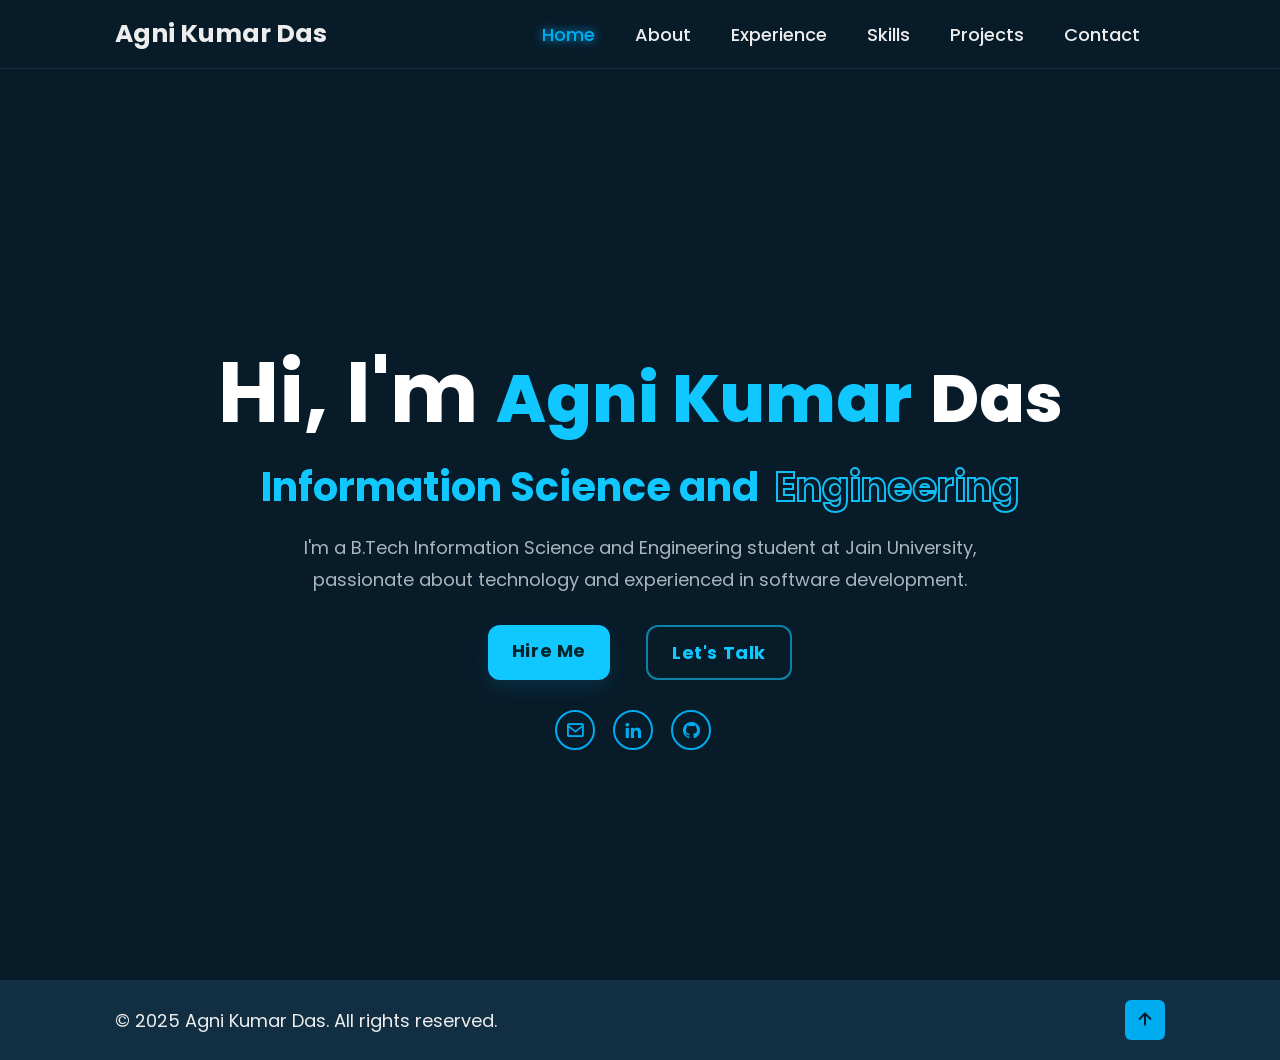
<file: index.html>
<!DOCTYPE html>
<html lang="en">
<head>
    <meta charset="UTF-8">
    <meta name="viewport" content="width=device-width, initial-scale=1.0">
    <title>Engineering Student Portfolio - Agni Kumar Das</title>
    <link rel="stylesheet" href="styles.css">
    <link rel="preconnect" href="https://fonts.googleapis.com">
    <link rel="preconnect" href="https://fonts.gstatic.com" crossorigin>
    <link href="https://fonts.googleapis.com/css2?family=Poppins:wght@300;400;500;600;800;900&display=swap" rel="stylesheet">
    <link href="https://unpkg.com/boxicons@2.1.4/css/boxicons.min.css" rel="stylesheet">
</head>
<body>
    <!-- header design -->
    <header class="header">
        <a href="index.html" class="logo">Agni Kumar Das <span class="animate" style="--i:1;"></span></a>
        <div class="bx bx-menu" id="menu-icon"><span class="animate" style="--i:2;"></span></div>
        <nav class="navbar">
            <a href="index.html" class="active">Home</a>
            <a href="about.html">About</a>
            <a href="experience.html">Experience</a>
            <a href="skills.html">Skills</a>
            <a href="projects.html">Projects</a>
            <a href="contact.html">Contact</a>
            <span class="active-nav"></span>
            <span class="animate" style="--i:3;"></span>
        </nav>
    </header>

    <section id="home" class="hero show-animate">
        <div class="hero-inner">
            <h1 class="hero-title" style="--i:4;"><span class="animate"></span>Hi, I'm <span class="accent">Agni Kumar</span> <span class="heavy">Das</span></h1>

            <h2 class="hero-sub" style="--i:5;"><span class="animate"></span>
                <span class="fill">Information Science and</span>
                <span class="outline">Engineering</span>
            </h2>

            <p class="hero-desc" style="--i:6;"><span class="animate"></span>I'm a B.Tech Information Science and Engineering student at Jain University, passionate about technology and experienced in software development.</p>

            <div class="hero-cta" style="--i:7;"><span class="animate"></span>
                <a class="btn primary" href="contact.html">Hire Me</a>
                <a class="btn outline-btn" href="contact.html">Let's Talk</a>
            </div>

            <div class="home-sci" style="--i:8;"><span class="animate"></span>
                <a href="mailto:hritik463@gmail.com" aria-label="Email"><i class='bx bx-envelope'></i></a>
                <a href="https://www.linkedin.com/in/agni-das-5b5133291/" target="_blank" rel="noopener" aria-label="LinkedIn"><i class='bx bxl-linkedin'></i></a>
                <a href="https://github.com/" target="_blank" rel="noopener" aria-label="GitHub"><i class='bx bxl-github'></i></a>
            </div>
        </div>
    </section>

    <footer class="footer show-animate">
        <div class="footer-text"><p>&copy; 2025 Agni Kumar Das. All rights reserved.</p></div>
        <div class="footer-iconTop"><a href="#home" aria-label="Back to top"><i class='bx bx-up-arrow-alt'></i></a></div>
        <span class="animate scroll" style="--i:1;"></span>
    </footer>

    <script>
    const header = document.querySelector('.header');
    const menuIcon = document.getElementById('menu-icon');
    const navbar = document.querySelector('.navbar');

    menuIcon?.addEventListener('click', () => {
        navbar.classList.toggle('active');
        menuIcon.classList.toggle('bx-x');
    });

    window.addEventListener('scroll', () => {
        header.classList.toggle('sticky', window.scrollY > 50);
        document.querySelectorAll('section').forEach(sec => {
            const rect = sec.getBoundingClientRect();
            if (rect.top < window.innerHeight * 0.8) sec.classList.add('show-animate');
        });
        const footer = document.querySelector('.footer');
        if (footer) {
            const fRect = footer.getBoundingClientRect();
            if (fRect.top < window.innerHeight * 0.9) footer.classList.add('show-animate');
        }
    });
    </script>
</body>
</html>
</file>
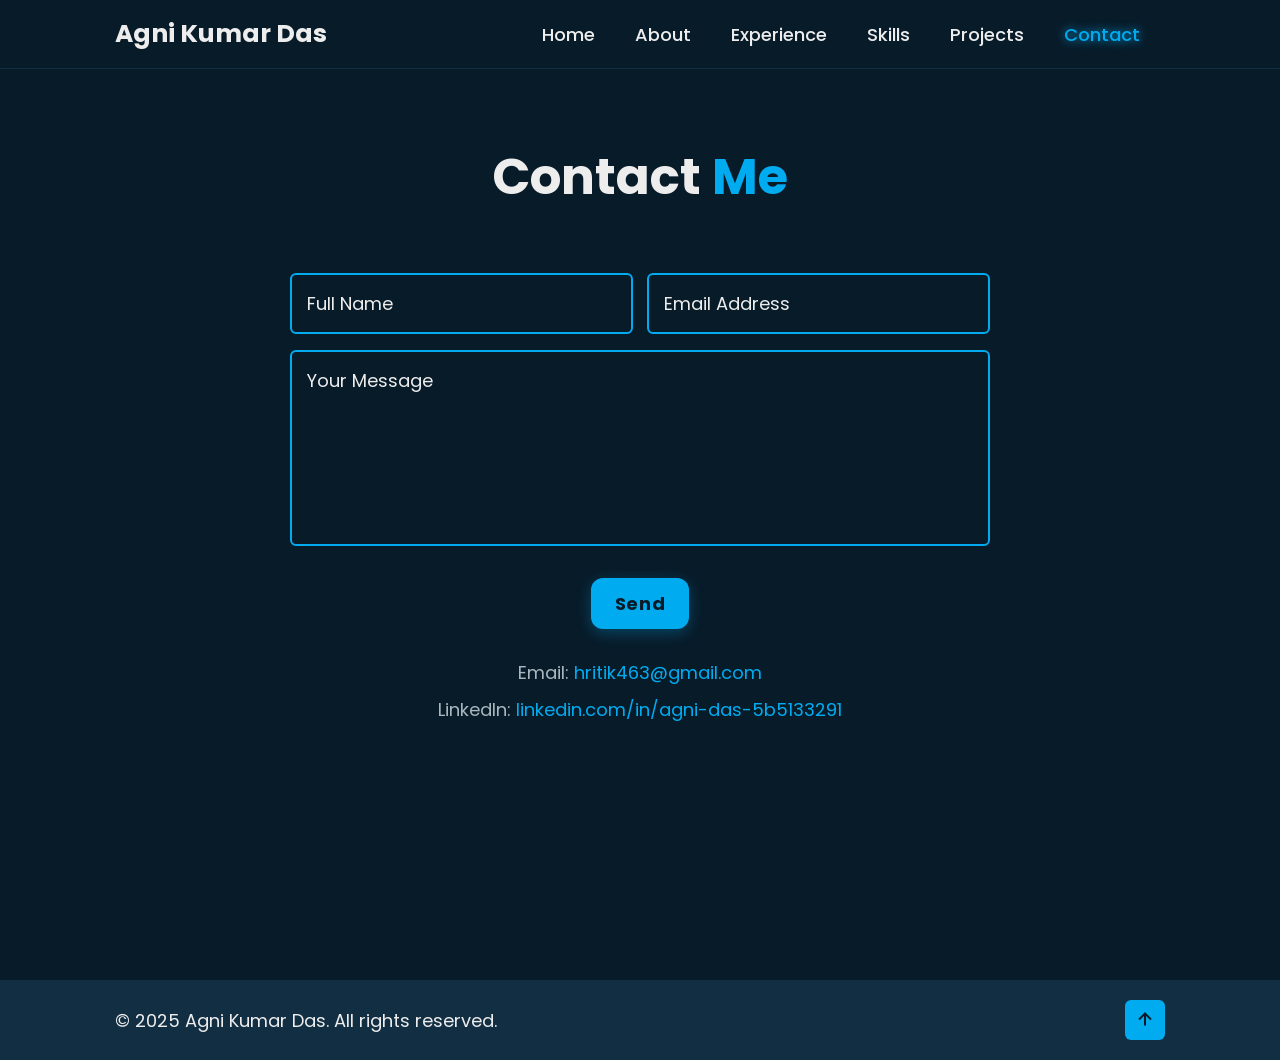
<file: contact.html>
<!DOCTYPE html>
<html lang="en">
<head>
    <meta charset="UTF-8">
    <meta name="viewport" content="width=device-width, initial-scale=1.0">
    <title>Contact • Agni Kumar Das</title>
    <link rel="stylesheet" href="styles.css">
    <link href="https://fonts.googleapis.com/css2?family=Poppins:wght@300;400;500;600;800;900&display=swap" rel="stylesheet">
    <link href="https://unpkg.com/boxicons@2.1.4/css/boxicons.min.css" rel="stylesheet">
</head>
<body>
    <header class="header">
        <a href="index.html" class="logo">Agni Kumar Das <span class="animate" style="--i:1;"></span></a>
        <div class="bx bx-menu" id="menu-icon"><span class="animate" style="--i:2;"></span></div>
        <nav class="navbar">
            <a href="index.html">Home</a>
            <a href="about.html">About</a>
            
            <a href="experience.html">Experience</a>
            <a href="skills.html">Skills</a>
            <a href="projects.html">Projects</a>
            <a href="contact.html" class="active">Contact</a>
            <span class="active-nav"></span>
            <span class="animate" style="--i:3;"></span>
        </nav>
    </header>

    <main>
        <section id="contact" class="contact show-animate">
            <h2 class="heading">Contact <span>Me</span> <span class="animate scroll" style="--i:1;"></span></h2>
            <form action="#" method="post">
                <div class="input-box">
                    <div class="input-field">
                        <input type="text" name="name" placeholder="Full Name" required>
                        <span class="focus"></span>
                    </div>
                    <div class="input-field">
                        <input type="email" name="email" placeholder="Email Address" required>
                        <span class="focus"></span>
                    </div>
                </div>
                <div class="textarea-field">
                    <textarea name="message" rows="6" placeholder="Your Message" required></textarea>
                    <span class="focus"></span>
                </div>
                <div class="btn-box btns">
                    <button type="submit" class="btn">Send</button>
                </div>
                <span class="animate scroll" style="--i:2;"></span>
            </form>
            <ul class="contact-list">
                <li>Email: <a href="mailto:hritik463@gmail.com">hritik463@gmail.com</a></li>
                <li>LinkedIn: <a href="https://www.linkedin.com/in/agni-das-5b5133291/" target="_blank" rel="noopener">linkedin.com/in/agni-das-5b5133291</a></li>
            </ul>
            <span class="animate scroll" style="--i:3;"></span>
        </section>
    </main>

    <footer class="footer show-animate">
        <div class="footer-text"><p>&copy; 2025 Agni Kumar Das. All rights reserved.</p></div>
        <div class="footer-iconTop"><a href="#contact" aria-label="Back to top"><i class='bx bx-up-arrow-alt'></i></a></div>
        <span class="animate scroll" style="--i:1;"></span>
    </footer>

    <script>
    const header = document.querySelector('.header');
    const menuIcon = document.getElementById('menu-icon');
    const navbar = document.querySelector('.navbar');
    menuIcon?.addEventListener('click', () => { navbar.classList.toggle('active'); menuIcon.classList.toggle('bx-x'); });
    window.addEventListener('scroll', () => {
        header.classList.toggle('sticky', window.scrollY > 50);
        document.querySelectorAll('section').forEach(sec => {
            const rect = sec.getBoundingClientRect();
            if (rect.top < window.innerHeight * 0.8) sec.classList.add('show-animate');
        });
        const footer = document.querySelector('.footer');
        if (footer) {
            const fRect = footer.getBoundingClientRect();
            if (fRect.top < window.innerHeight * 0.9) footer.classList.add('show-animate');
        }
    });
    </script>
</body>
</html>
</file>
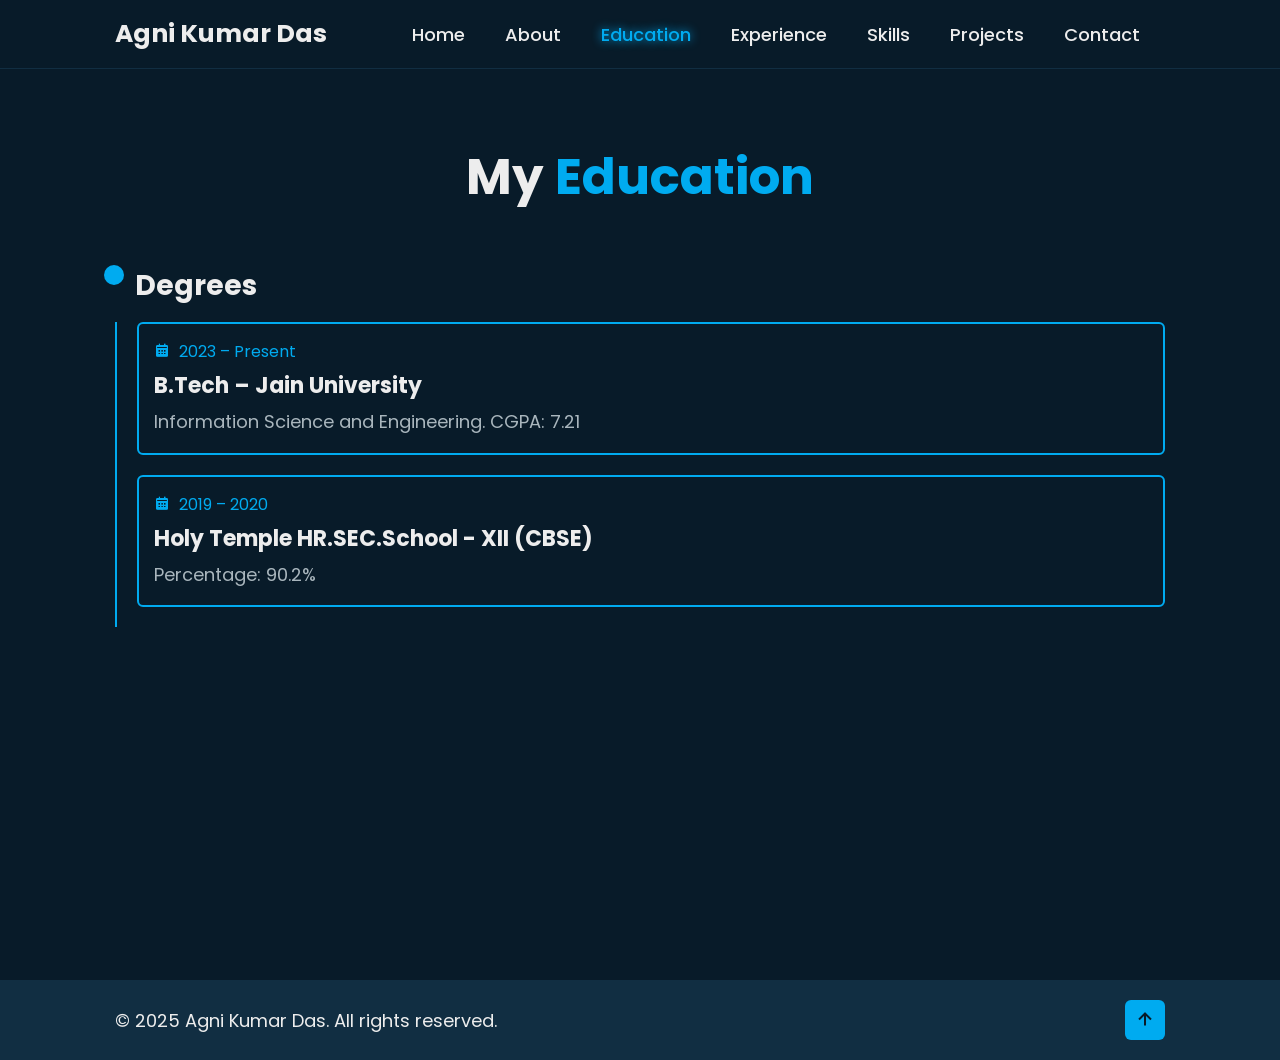
<file: education.html>
<!DOCTYPE html>
<html lang="en">
<head>
    <meta charset="UTF-8">
    <meta name="viewport" content="width=device-width, initial-scale=1.0">
    <title>Education • Agni Kumar Das</title>
    <link rel="stylesheet" href="styles.css">
    <link href="https://fonts.googleapis.com/css2?family=Poppins:wght@300;400;500;600;800;900&display=swap" rel="stylesheet">
    <link href="https://unpkg.com/boxicons@2.1.4/css/boxicons.min.css" rel="stylesheet">
</head>
<body>
    <header class="header">
        <a href="index.html" class="logo">Agni Kumar Das <span class="animate" style="--i:1;"></span></a>
        <div class="bx bx-menu" id="menu-icon"><span class="animate" style="--i:2;"></span></div>
        <nav class="navbar">
            <a href="index.html">Home</a>
            <a href="about.html">About</a>
            <a href="education.html" class="active">Education</a>
            <a href="experience.html">Experience</a>
            <a href="skills.html">Skills</a>
            <a href="projects.html">Projects</a>
            <a href="contact.html">Contact</a>
            <span class="active-nav"></span>
            <span class="animate" style="--i:3;"></span>
        </nav>
    </header>

    <main>
        <section class="education show-animate" id="education">
            <h2 class="heading">My <span>Education</span> <span class="animate scroll" style="--i:1;"></span></h2>
            <div class="education-row">
                <div class="education-column" style="flex:1 1 100%">
                    <h3 class="title">Degrees</h3>
                    <div class="education-box">
                        <div class="education-content">
                            <div class="content">
                                <div class="year"><i class='bx bxs-calendar'></i> 2023 – Present</div>
                                <h3>B.Tech – Jain University</h3>
                                <p>Information Science and Engineering. CGPA: 7.21</p>
                            </div>
                            <div class="content">
                                <div class="year"><i class='bx bxs-calendar'></i> 2019 – 2020</div>
                                <h3> Holy Temple HR.SEC.School - XII (CBSE) </h3>
                                <p>Percentage: 90.2%</p>
                            </div>
                        </div>
                    </div>
                    <span class="animate scroll" style="--i:2;"></span>
                </div>
            </div>
        </section>
    </main>

    <footer class="footer show-animate">
        <div class="footer-text"><p>&copy; 2025 Agni Kumar Das. All rights reserved.</p></div>
        <div class="footer-iconTop"><a href="#education" aria-label="Back to top"><i class='bx bx-up-arrow-alt'></i></a></div>
        <span class="animate scroll" style="--i:1;"></span>
    </footer>

    <script>
    const header = document.querySelector('.header');
    const menuIcon = document.getElementById('menu-icon');
    const navbar = document.querySelector('.navbar');
    menuIcon?.addEventListener('click', () => { navbar.classList.toggle('active'); menuIcon.classList.toggle('bx-x'); });
    window.addEventListener('scroll', () => {
        header.classList.toggle('sticky', window.scrollY > 50);
        document.querySelectorAll('section').forEach(sec => {
            const rect = sec.getBoundingClientRect();
            if (rect.top < window.innerHeight * 0.8) sec.classList.add('show-animate');
        });
        const footer = document.querySelector('.footer');
        if (footer) {
            const fRect = footer.getBoundingClientRect();
            if (fRect.top < window.innerHeight * 0.9) footer.classList.add('show-animate');
        }
    });
    </script>
</body>
</html>
</file>
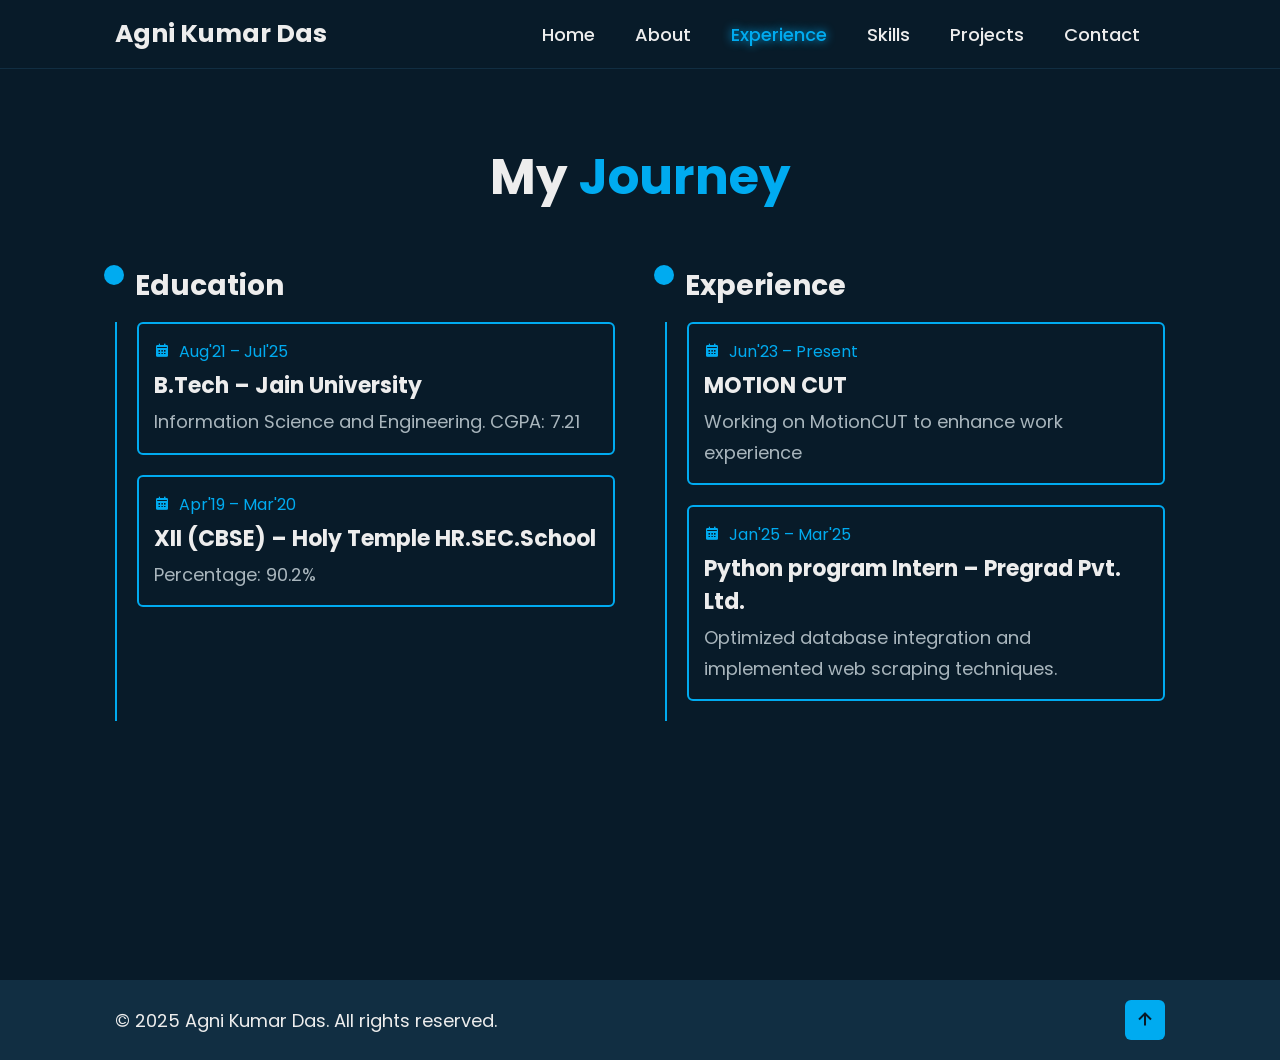
<file: experience.html>
<!DOCTYPE html>
<html lang="en">
<head>
    <meta charset="UTF-8">
    <meta name="viewport" content="width=device-width, initial-scale=1.0">
    <title>Experience • Agni Kumar Das</title>
    <link rel="stylesheet" href="styles.css">
    <link href="https://fonts.googleapis.com/css2?family=Poppins:wght@300;400;500;600;800;900&display=swap" rel="stylesheet">
    <link href="https://unpkg.com/boxicons@2.1.4/css/boxicons.min.css" rel="stylesheet">
</head>
<body>
    <header class="header">
        <a href="index.html" class="logo">Agni Kumar Das <span class="animate" style="--i:1;"></span></a>
        <div class="bx bx-menu" id="menu-icon"><span class="animate" style="--i:2;"></span></div>
        <nav class="navbar">
            <a href="index.html">Home</a>
            <a href="about.html">About</a>
            
            <a href="experience.html" class="active">Experience</a>
            <a href="skills.html">Skills</a>
            <a href="projects.html">Projects</a>
            <a href="contact.html">Contact</a>
            <span class="active-nav"></span>
            <span class="animate" style="--i:3;"></span>
        </nav>
    </header>

    <main>
        <section class="education show-animate" id="experience">
            <h2 class="heading">My <span>Journey</span> <span class="animate scroll" style="--i:1;"></span></h2>
            <div class="education-row">
                <div class="education-column">
                    <h3 class="title">Education</h3>
                    <div class="education-box">
                        <div class="education-content">
                            <div class="content">
                                <div class="year"><i class='bx bxs-calendar'></i> Aug'21 – Jul'25</div>
                                <h3>B.Tech – Jain University</h3>
                                <p>Information Science and Engineering. CGPA: 7.21</p>
                            </div>
                            <div class="content">
                                <div class="year"><i class='bx bxs-calendar'></i> Apr'19 – Mar'20</div>
                                <h3>XII (CBSE) – Holy Temple HR.SEC.School</h3>
                                <p>Percentage: 90.2%</p>
                            </div>
                        </div>
                    </div>
                    <span class="animate scroll" style="--i:2;"></span>
                </div>

                <div class="experience-column">
                    <h3 class="title">Experience</h3>
                    <div class="experience-box">
                        <div class="experience-content">
                            <div class="content">
                                <div class="year"><i class='bx bxs-calendar'></i> Jun'23 – Present</div>
                                <h3>MOTION CUT</h3>
                                <p>Working on MotionCUT to enhance work experience</p>
                            </div>
                            <div class="content">
                                <div class="year"><i class='bx bxs-calendar'></i> Jan'25 – Mar'25</div>
                                <h3>Python program Intern – Pregrad Pvt. Ltd.</h3>
                                <p>Optimized database integration and implemented web scraping techniques.</p>
                            </div>
                        </div>
                    </div>
                    <span class="animate scroll" style="--i:3;"></span>
                </div>
            </div>
        </section>
    </main>

    <footer class="footer show-animate">
        <div class="footer-text"><p>&copy; 2025 Agni Kumar Das. All rights reserved.</p></div>
        <div class="footer-iconTop"><a href="#experience" aria-label="Back to top"><i class='bx bx-up-arrow-alt'></i></a></div>
        <span class="animate scroll" style="--i:1;"></span>
    </footer>

    <script>
    const header = document.querySelector('.header');
    const menuIcon = document.getElementById('menu-icon');
    const navbar = document.querySelector('.navbar');
    menuIcon?.addEventListener('click', () => { navbar.classList.toggle('active'); menuIcon.classList.toggle('bx-x'); });
    window.addEventListener('scroll', () => {
        header.classList.toggle('sticky', window.scrollY > 50);
        document.querySelectorAll('section').forEach(sec => {
            const rect = sec.getBoundingClientRect();
            if (rect.top < window.innerHeight * 0.8) sec.classList.add('show-animate');
        });
        const footer = document.querySelector('.footer');
        if (footer) {
            const fRect = footer.getBoundingClientRect();
            if (fRect.top < window.innerHeight * 0.9) footer.classList.add('show-animate');
        }
    });
    </script>
</body>
</html>
</file>
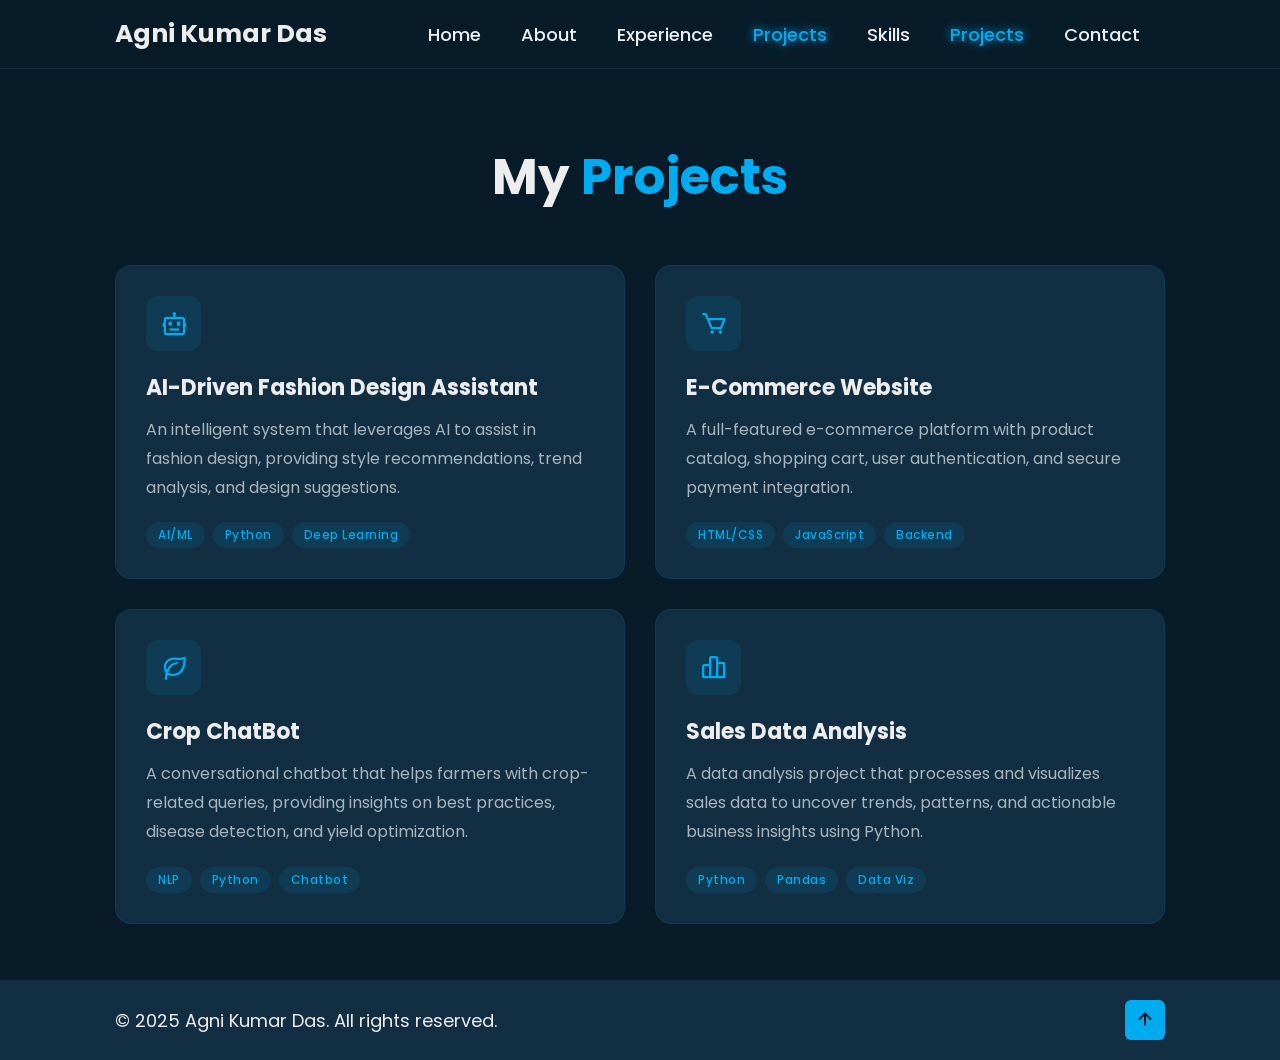
<file: projects.html>
<!DOCTYPE html>
<html lang="en">
<head>
    <meta charset="UTF-8">
    <meta name="viewport" content="width=device-width, initial-scale=1.0">
    <title>Projects • Agni Kumar Das</title>
    <link rel="stylesheet" href="styles.css">
    <link href="https://fonts.googleapis.com/css2?family=Poppins:wght@300;400;500;600;800;900&display=swap" rel="stylesheet">
    <link href="https://unpkg.com/boxicons@2.1.4/css/boxicons.min.css" rel="stylesheet">
</head>
<body>
    <header class="header">
        <a href="index.html" class="logo">Agni Kumar Das <span class="animate" style="--i:1;"></span></a>
        <div class="bx bx-menu" id="menu-icon"><span class="animate" style="--i:2;"></span></div>
        <nav class="navbar">
            <a href="index.html">Home</a>
            <a href="about.html">About</a>
            <a href="experience.html">Experience</a>
            <a href="projects.html" class="active">Projects</a>
            <a href="skills.html">Skills</a>
            <a href="projects.html" class="active">Projects</a>
            <a href="contact.html">Contact</a>
            <span class="active-nav"></span>
            <span class="animate" style="--i:3;"></span>
        </nav>
    </header>

    <main>
        <section class="projects show-animate" id="projects">
            <h2 class="heading">My <span>Projects</span> <span class="animate scroll" style="--i:1;"></span></h2>
            <div class="projects-grid">

                <div class="project-card">
                    <div class="project-icon"><i class='bx bx-bot'></i></div>
                    <h3>AI-Driven Fashion Design Assistant</h3>
                    <p>An intelligent system that leverages AI to assist in fashion design, providing style recommendations, trend analysis, and design suggestions.</p>
                    <div class="project-tags">
                        <span>AI/ML</span>
                        <span>Python</span>
                        <span>Deep Learning</span>
                    </div>
                    <span class="animate scroll" style="--i:2;"></span>
                </div>

                <div class="project-card">
                    <div class="project-icon"><i class='bx bx-cart'></i></div>
                    <h3>E-Commerce Website</h3>
                    <p>A full-featured e-commerce platform with product catalog, shopping cart, user authentication, and secure payment integration.</p>
                    <div class="project-tags">
                        <span>HTML/CSS</span>
                        <span>JavaScript</span>
                        <span>Backend</span>
                    </div>
                    <span class="animate scroll" style="--i:3;"></span>
                </div>

                <div class="project-card">
                    <div class="project-icon"><i class='bx bx-leaf'></i></div>
                    <h3>Crop ChatBot</h3>
                    <p>A conversational chatbot that helps farmers with crop-related queries, providing insights on best practices, disease detection, and yield optimization.</p>
                    <div class="project-tags">
                        <span>NLP</span>
                        <span>Python</span>
                        <span>Chatbot</span>
                    </div>
                    <span class="animate scroll" style="--i:4;"></span>
                </div>

                <div class="project-card">
                    <div class="project-icon"><i class='bx bx-bar-chart-alt-2'></i></div>
                    <h3>Sales Data Analysis</h3>
                    <p>A data analysis project that processes and visualizes sales data to uncover trends, patterns, and actionable business insights using Python.</p>
                    <div class="project-tags">
                        <span>Python</span>
                        <span>Pandas</span>
                        <span>Data Viz</span>
                    </div>
                    <span class="animate scroll" style="--i:5;"></span>
                </div>

            </div>
        </section>
    </main>

    <footer class="footer show-animate">
        <div class="footer-text"><p>&copy; 2025 Agni Kumar Das. All rights reserved.</p></div>
        <div class="footer-iconTop"><a href="#projects" aria-label="Back to top"><i class='bx bx-up-arrow-alt'></i></a></div>
        <span class="animate scroll" style="--i:1;"></span>
    </footer>

    <script>
    const header = document.querySelector('.header');
    const menuIcon = document.getElementById('menu-icon');
    const navbar = document.querySelector('.navbar');
    menuIcon?.addEventListener('click', () => { navbar.classList.toggle('active'); menuIcon.classList.toggle('bx-x'); });
    window.addEventListener('scroll', () => {
        header.classList.toggle('sticky', window.scrollY > 50);
        document.querySelectorAll('section').forEach(sec => {
            const rect = sec.getBoundingClientRect();
            if (rect.top < window.innerHeight * 0.8) sec.classList.add('show-animate');
        });
        const footer = document.querySelector('.footer');
        if (footer) {
            const fRect = footer.getBoundingClientRect();
            if (fRect.top < window.innerHeight * 0.9) footer.classList.add('show-animate');
        }
    });
    </script>
</body>
</html>
</file>
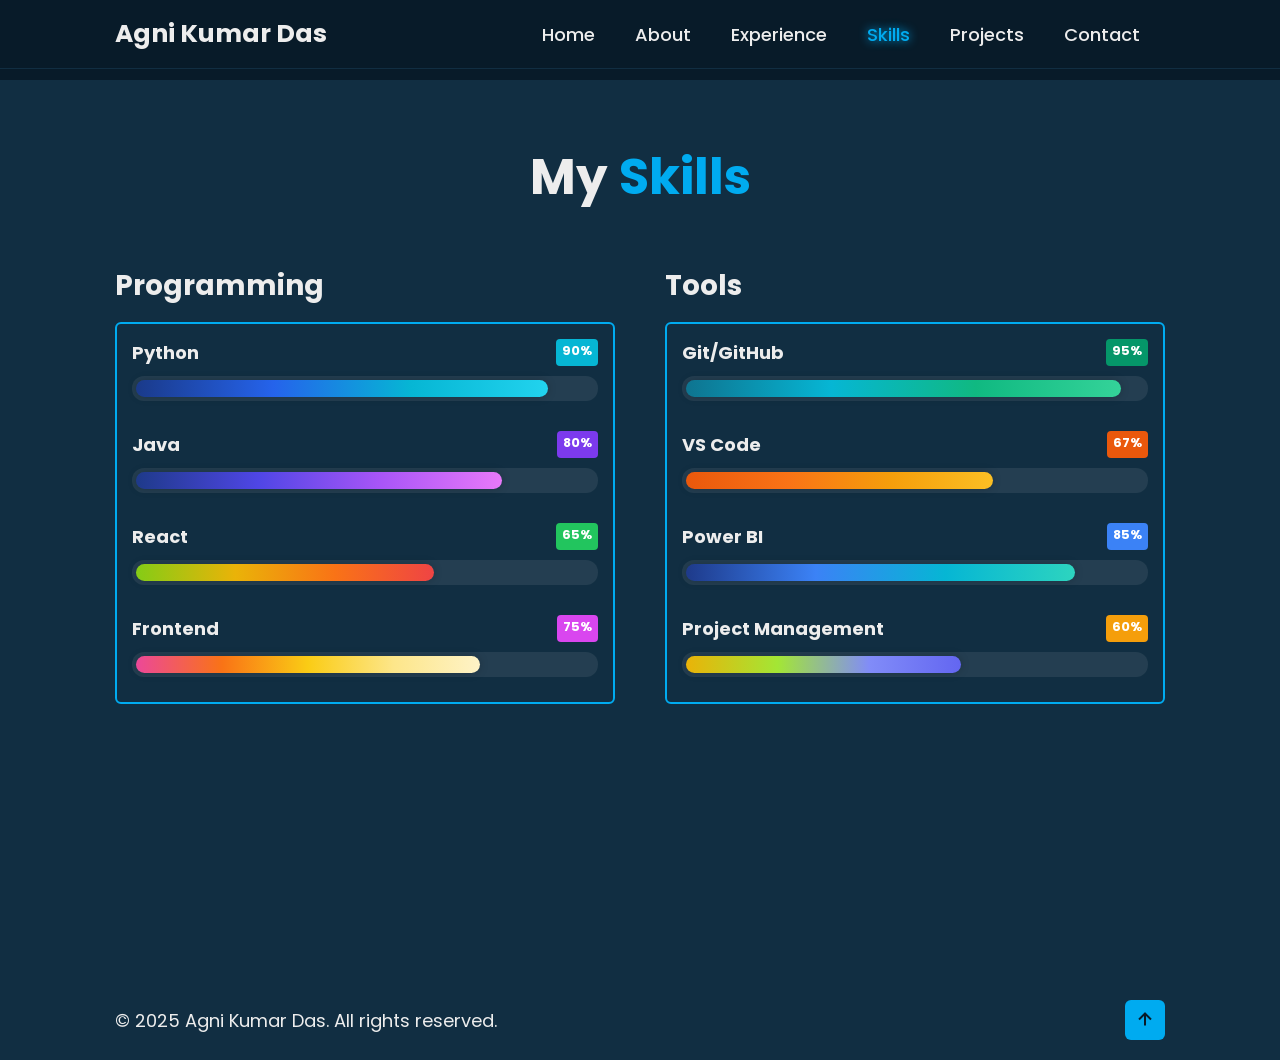
<file: skills.html>
<!DOCTYPE html>
<html lang="en">
<head>
    <meta charset="UTF-8">
    <meta name="viewport" content="width=device-width, initial-scale=1.0">
    <title>Skills • Agni Kumar Das</title>
    <link rel="stylesheet" href="styles.css">
    <link href="https://fonts.googleapis.com/css2?family=Poppins:wght@300;400;500;600;800;900&display=swap" rel="stylesheet">
    <link href="https://unpkg.com/boxicons@2.1.4/css/boxicons.min.css" rel="stylesheet">
</head>
<body>
    <header class="header">
        <a href="index.html" class="logo">Agni Kumar Das <span class="animate" style="--i:1;"></span></a>
        <div class="bx bx-menu" id="menu-icon"><span class="animate" style="--i:2;"></span></div>
        <nav class="navbar">
            <a href="index.html">Home</a>
            <a href="about.html">About</a>
            
            <a href="experience.html">Experience</a>
            <a href="skills.html" class="active">Skills</a>
            <a href="projects.html">Projects</a>
            <a href="contact.html">Contact</a>
            <span class="active-nav"></span>
            <span class="animate" style="--i:3;"></span>
        </nav>
    </header>

    <main>
        <section class="skills show-animate" id="skills">
            <h2 class="heading">My <span>Skills</span> <span class="animate scroll" style="--i:1;"></span></h2>
            <div class="skills-row">
                <div class="skills-column">
                    <h3 class="title">Programming</h3>
                    <div class="skills-box">
                        <div class="skills-content">
                            <div class="progress" data-target="90"><h3>Python <span class="percent">0%</span></h3><div class="bar"><span data-target="90" style="width:0%"></span></div></div>
                            <div class="progress" data-target="80"><h3>Java <span class="percent">0%</span></h3><div class="bar"><span data-target="80" style="width:0%"></span></div></div>
                            <div class="progress" data-target="65"><h3>React <span class="percent">0%</span></h3><div class="bar"><span data-target="65" style="width:0%"></span></div></div>
                            <div class="progress" data-target="75"><h3>Frontend <span class="percent">0%</span></h3><div class="bar"><span data-target="75" style="width:0%"></span></div></div>
                        </div>
                    </div>
                    <span class="animate scroll" style="--i:2;"></span>
                </div>
                <div class="skills-column">
                    <h3 class="title">Tools</h3>
                    <div class="skills-box">
                        <div class="skills-content">
                            <div class="progress" data-target="95"><h3>Git/GitHub <span class="percent">0%</span></h3><div class="bar"><span data-target="95" style="width:0%"></span></div></div>
                            <div class="progress" data-target="67"><h3>VS Code <span class="percent">0%</span></h3><div class="bar"><span data-target="67" style="width:0%"></span></div></div>
                            <div class="progress" data-target="85"><h3>Power BI<span class="percent">0%</span></h3><div class="bar"><span data-target="85" style="width:0%"></span></div></div>
                            <div class="progress" data-target="60"><h3>Project Management <span class="percent">0%</span></h3><div class="bar"><span data-target="60" style="width:0%"></span></div></div>
                        </div>
                    </div>
                    <span class="animate scroll" style="--i:3;"></span>
                </div>
            </div>
        </section>
    </main>

    <footer class="footer show-animate">
        <div class="footer-text"><p>&copy; 2025 Agni Kumar Das. All rights reserved.</p></div>
        <div class="footer-iconTop"><a href="#skills" aria-label="Back to top"><i class='bx bx-up-arrow-alt'></i></a></div>
        <span class="animate scroll" style="--i:1;"></span>
    </footer>

    <script>
    const header = document.querySelector('.header');
    const menuIcon = document.getElementById('menu-icon');
    const navbar = document.querySelector('.navbar');
    menuIcon?.addEventListener('click', () => { navbar.classList.toggle('active'); menuIcon.classList.toggle('bx-x'); });
    window.addEventListener('scroll', () => {
        header.classList.toggle('sticky', window.scrollY > 50);
        document.querySelectorAll('section').forEach(sec => {
            const rect = sec.getBoundingClientRect();
            if (rect.top < window.innerHeight * 0.8) sec.classList.add('show-animate');
        });
        const footer = document.querySelector('.footer');
        if (footer) {
            const fRect = footer.getBoundingClientRect();
            if (fRect.top < window.innerHeight * 0.9) footer.classList.add('show-animate');
        }
    });

    // skills animation
    const skillsSection = document.getElementById('skills');
    const skillObserver = new IntersectionObserver((entries) => {
        entries.forEach(entry => {
            if (entry.isIntersecting) {
                document.querySelectorAll('#skills .progress').forEach(prog => {
                    const target = parseInt(prog.getAttribute('data-target')) || 0;
                    const bar = prog.querySelector('.bar span');
                    const numEl = prog.querySelector('.percent');
                    const barTarget = parseInt(bar.getAttribute('data-target')) || target;
                    bar.style.transition = 'width 1.2s ease';
                    requestAnimationFrame(() => { bar.style.width = barTarget + '%'; });
                    const duration = 1200; const startTime = performance.now();
                    function tick(now){
                        const p = Math.min(1, (now - startTime)/duration);
                        const v = Math.floor(p * barTarget);
                        if (numEl) numEl.textContent = v + '%';
                        if (p < 1) requestAnimationFrame(tick);
                    }
                    requestAnimationFrame(tick);
                });
                skillObserver.disconnect();
            }
        });
    }, { threshold: 0.35 });
    if (skillsSection) skillObserver.observe(skillsSection);
    </script>
</body>
</html>
</file>
<file: styles.css>
/* CSS Variables */
:root {
    --bg-color: #081b29;
    --second-bg-color: #112e42;
    --text-color: #ededed;
    --main-color: #00abf0;
    --hover-color: #0077b6;
    --shadow-color: rgba(0, 171, 240, 0.3);
}

/* Base reset + typography */
* {
    margin: 0;
    padding: 0;
    box-sizing: border-box;
    text-decoration: none;
    border: none;
    outline: none;
    scroll-behavior: smooth;
    font-family: 'Poppins', sans-serif;
}

html {
    font-size: 62.5%;
    overflow-x: hidden;
}

body {
    background: var(--bg-color);
    color: var(--text-color);
    padding-top: 8rem; /* Push all content down to account for fixed header */
}

::selection {
    color: var(--second-bg-color);
    background: var(--main-color);
}

/* Header */
.header {
    position: fixed;
    top: 0;
    left: 0;
    width: 100%;
    padding: 1.5rem 9%;
    background: var(--bg-color);
    z-index: 100;
    transition: .3s;
    border-bottom: 1px solid var(--second-bg-color);
    display: flex;
    justify-content: space-between;
    align-items: center;
}

.logo {
    font-size: 2.5rem;
    color: var(--text-color);
    font-weight: 700;
    position: relative;
    overflow: hidden;
}

.navbar {
    display: flex;
    gap: 1rem;
    position: relative;
    overflow: hidden;
}

.navbar a {
    font-size: 1.8rem;
    color: var(--text-color);
    font-weight: 500;
    padding: 0.5rem 1.5rem;
    border-radius: 6px;
    transition: .3s;
}

.navbar a:hover {
    color: var(--main-color);
    background-color: var(--second-bg-color);
}

.navbar a.active {
    color: var(--main-color);
    text-shadow: 0 0 10px var(--main-color);
}

#menu-icon {
    font-size: 3.6rem;
    color: var(--text-color);
    cursor: pointer;
    display: none;
    position: relative;
    overflow: hidden;
}

/* General Section Styling */
section {
    min-height: 100vh;
    padding: 6rem 9% 2rem;
}

/* Hero Section (ID specific for homepage) */
#home.hero {
    display: flex;
    align-items: center;
    justify-content: center;
    text-align: center;
}

.hero-inner {
    max-width: 1100px;
    display: flex;
    flex-direction: column;
    align-items: center;
}

.hero-title {
    font-size: 7.6rem;
    line-height: 1.02;
    margin: 0 0 1.6rem 0;
    font-weight: 700;
    white-space: nowrap;
    color: #ffffff;
    position: relative;
}

.hero-title .accent {
    color: #11c7ff;
    font-weight: 800;
    font-size: 5.8rem;
    line-height: 1.02;
}

.hero-title .heavy {
    color: #ffffff;
    font-weight: 800;
    font-size: 5.8rem;
    line-height: 1.02;
}

.hero-sub {
    margin: 1.2rem 0 2.4rem 0;
    font-size: 3.6rem;
    line-height: 1.05;
    font-weight: 700;
    white-space: nowrap;
    display: block;
    position: relative;
}

.hero-sub .fill {
    color: #11c7ff;
    -webkit-text-stroke: 0px transparent;
    display: inline-block;
    vertical-align: middle;
    padding-right: 0.35rem;
}

.hero-sub .outline {
    color: transparent;
    -webkit-text-stroke: 2px rgba(17, 199, 255, 0.95);
    text-stroke: 2px rgba(17, 199, 255, 0.95);
    display: inline-block;
    vertical-align: middle;
    margin-left: 0.5rem;
}

.hero-desc {
    max-width: 700px;
    color: #a9b6bd;
    font-size: 1.8rem;
    line-height: 1.75;
    margin: 0 0 3rem 0;
    position: relative;
}

/* Buttons */
.btn {
    display: inline-block;
    text-decoration: none;
    font-weight: 700;
    padding: 1.2rem 2.4rem;
    border-radius: 12px;
    letter-spacing: .6px;
    margin-right: 1.6rem;
    font-size: 1.8rem;
    transition: .5s;
    position: relative;
    overflow: hidden;
    z-index: 1;
    background: var(--main-color);
    color: var(--bg-color);
    box-shadow: 0 4px 15px var(--shadow-color);
}

.btn:last-child {
    margin-right: 0;
}

.btn.primary {
    background: #11c7ff;
    color: #00262b;
    box-shadow: 0 8px 20px rgba(17, 199, 255, 0.12);
}

.btn.outline-btn {
    border: 2px solid rgba(17, 199, 255, 0.6);
    color: #11c7ff;
    background: transparent;
    padding: 1.2rem 2.4rem;
    border-radius: 12px;
    box-shadow: none;
}

.btn:hover {
    box-shadow: 0 6px 25px var(--shadow-color);
    transform: translateY(-2px);
}

.hero-cta {
    display: flex;
    justify-content: center;
    gap: 2rem;
    position: relative;
}

/* Social Icons */
.home-sci {
    margin-top: 3rem;
    position: relative;
}

.home-sci a {
    display: inline-flex;
    justify-content: center;
    align-items: center;
    width: 40px;
    height: 40px;
    background: transparent;
    border: .2rem solid var(--main-color);
    border-radius: 50%;
    font-size: 20px;
    color: var(--main-color);
    margin-right: 15px;
    transition: .5s;
    position: relative;
    z-index: 1;
    overflow: hidden;
}

.home-sci a:hover {
    background: var(--main-color);
    color: var(--second-bg-color);
}

.home-sci a::before {
    content: '';
    position: absolute;
    top: 0;
    left: 0;
    width: 0;
    height: 100%;
    background: var(--main-color);
    z-index: -1;
    transition: .5s;
}

.home-sci a:hover::before {
    width: 100%;
}

/* About Section */
.about {
    background: var(--second-bg-color);
}

.heading {
    font-size: 5rem;
    margin-bottom: 5rem;
    text-align: center;
    position: relative;
}

.heading span {
    color: var(--main-color);
}

/* About - Side-by-side layout */
.about-wrapper {
    display: flex;
    align-items: center;
    justify-content: center;
    gap: 8rem;
    max-width: 1200px;
    margin: 0 auto;
    padding: 2rem 0 4rem;
}

.about-img-box {
    flex-shrink: 0;
    display: flex;
    flex-direction: column;
    align-items: center;
    position: relative;
}

.about-img {
    position: relative;
    width: 30rem;
    height: 30rem;
    border-radius: 50%;
}

.about-img::before {
    content: '';
    position: absolute;
    inset: -6px;
    border-radius: 50%;
    background: conic-gradient(from 0deg, #00abf0, #0077b6, #112e42, #00abf0);
    z-index: -1;
    animation: aboutSpinner 4s linear infinite;
}

.about-img::after {
    content: '';
    position: absolute;
    inset: -6px;
    border-radius: 50%;
    background: conic-gradient(from 0deg, #00abf0, #0077b6, #112e42, #00abf0);
    z-index: -1;
    filter: blur(20px);
    opacity: 0.6;
    animation: aboutSpinner 4s linear infinite;
}

.about-img img {
    width: 100%;
    height: 100%;
    object-fit: cover;
    border-radius: 50%;
    border: 4px solid var(--second-bg-color);
}

.about-img .circle-spin {
    position: absolute;
    top: 50%;
    left: 50%;
    transform: translate(-50%, -50%) rotate(0);
    width: 108%;
    height: 108%;
    border-radius: 50%;
    border-top: .3rem solid transparent;
    border-bottom: .3rem solid transparent;
    border-left: .3rem solid var(--main-color);
    border-right: .3rem solid var(--main-color);
    animation: aboutSpinner 6s linear infinite reverse;
}

/* Social links below photo */
.about-socials {
    display: flex;
    gap: 1.5rem;
    margin-top: 2rem;
}

.about-socials a {
    display: inline-flex;
    justify-content: center;
    align-items: center;
    width: 4.5rem;
    height: 4.5rem;
    background: transparent;
    border: .2rem solid var(--main-color);
    border-radius: 50%;
    font-size: 2rem;
    color: var(--main-color);
    transition: .4s;
}

.about-socials a:hover {
    background: var(--main-color);
    color: var(--bg-color);
    box-shadow: 0 0 20px var(--shadow-color);
    transform: translateY(-3px);
}

/* About content (right side) */
.about-content {
    text-align: left;
    position: relative;
    flex: 1;
}

.about-content h3 {
    font-size: 3.2rem;
    margin-bottom: 1rem;
}

.about-content h3 span {
    color: var(--main-color);
}

.about-content p {
    font-size: 1.8rem;
    margin: 2rem 0 3.5rem;
    line-height: 1.9;
    color: #a9b6bd;
}

.about-content p strong {
    color: var(--text-color);
    font-weight: 600;
}

/* Stats row */
.about-stats {
    display: flex;
    gap: 2.5rem;
    margin-bottom: 3.5rem;
}

.stat-item {
    display: flex;
    flex-direction: column;
    align-items: center;
    padding: 1.8rem 3rem;
    background: var(--bg-color);
    border-radius: 1.2rem;
    border: 1px solid rgba(0, 171, 240, 0.15);
    transition: .3s;
}

.stat-item:hover {
    border-color: var(--main-color);
    box-shadow: 0 0 20px rgba(0, 171, 240, 0.1);
    transform: translateY(-3px);
}

.stat-number {
    font-size: 3rem;
    font-weight: 800;
    color: var(--main-color);
    line-height: 1;
}

.stat-label {
    font-size: 1.4rem;
    color: #a9b6bd;
    margin-top: .5rem;
    text-transform: uppercase;
    letter-spacing: 1px;
}

/* About responsive */
@media (max-width: 900px) {
    .about-wrapper {
        flex-direction: column;
        text-align: center;
    }
    .about-content {
        text-align: center;
    }
    .about-stats {
        justify-content: center;
    }
}

/* Experience & Education Section */
.education .education-row {
    display: flex;
    flex-wrap: wrap;
    gap: 5rem;
    align-items: stretch;
}

.education-row .education-column,
.education-row .experience-column {
    flex: 1 1 40rem;
    position: relative;
    display: flex;
    flex-direction: column;
}

.education-column .title,
.experience-column .title {
    font-size: 2.8rem;
    margin: 0 0 1.5rem 2rem;
}

.education-box,
.experience-box {
    border-left: .2rem solid var(--main-color);
    flex: 1;
}

.education-content,
.experience-content {
    padding-left: 2rem;
}

.education-box .education-content::before,
.experience-box .experience-content::before {
    content: '';
    position: absolute;
    top: 0;
    left: -1.1rem;
    width: 2rem;
    height: 2rem;
    background: var(--main-color);
    border-radius: 50%;
}

.education-content .content,
.experience-content .content {
    padding: 1.5rem;
    border: .2rem solid var(--main-color);
    border-radius: .6rem;
    margin-bottom: 2rem;
    transition: .5s;
    overflow: hidden;
}

.education-content .content:hover,
.experience-content .content:hover {
    background: var(--second-bg-color);
}

.education-content .content::before,
.experience-content .content::before {
    content: '';
    position: absolute;
    top: 0;
    left: 0;
    width: 0;
    height: 100%;
    background: var(--second-bg-color);
    z-index: -1;
    transition: .5s;
}

.education-content .content:hover::before,
.experience-content .content:hover::before {
    width: 100%;
}

.education-content .content .year,
.experience-content .content .year {
    font-size: 1.6rem;
    color: var(--main-color);
    padding-bottom: .5rem;
}

.education-content .content .year i,
.experience-content .content .year i {
    padding-right: .5rem;
}

.education-content .content h3,
.experience-content .content h3 {
    font-size: 2.2rem;
}

.education-content .content p,
.experience-content .content p {
    font-size: 1.8rem;
    padding-top: .5rem;
    line-height: 1.7;
    color: #a9b6bd;
}

/* Skills Section */
.skills {
    background: var(--second-bg-color);
}

.skills .skills-row {
    display: flex;
    flex-wrap: wrap;
    gap: 5rem;
}

.skills-row .skills-column {
    flex: 1 1 40rem;
    position: relative;
}

.skills-column .title {
    font-size: 2.8rem;
    margin: 0 0 1.5rem;
}

.skills-box .skills-content {
    border: .2rem solid var(--main-color);
    border-radius: .6rem;
    padding: .5rem 1.5rem;
    overflow: hidden;
}

.skills-box .skills-content::before {
    content: '';
    position: absolute;
    top: 0;
    left: 0;
    width: 0;
    height: 100%;
    background: var(--bg-color);
    z-index: -1;
    transition: .5s;
}

.skills-box .skills-content:hover::before {
    width: 100%;
}

.skills-content .progress {
    padding: 1rem 0;
}

.skills-content .progress h3 {
    font-size: 1.8rem;
    display: flex;
    justify-content: space-between;
}

.skills-content .progress .bar {
    height: 2.5rem;
    border-radius: 1.2rem;
    border: none;
    background: rgba(255, 255, 255, 0.08);
    padding: .4rem;
    margin: 1rem 0;
}

.skills-content .progress .bar span {
    display: block;
    height: 100%;
    border-radius: 1rem;
    background: var(--main-color);
    box-shadow: 0 0 10px rgba(0, 0, 0, 0.2);
}

/* Percentage badge styling */
.skills-content .progress h3 .percent {
    font-size: 1.3rem;
    font-weight: 700;
    padding: .2rem .6rem;
    border-radius: .4rem;
    color: #fff;
    min-width: 3.6rem;
    text-align: center;
}

/* Colorful gradient skill bars - Programming column */
/* Java - blue to cyan */
.skills-column:nth-child(1) .progress:nth-child(1) .bar span {
    background: linear-gradient(90deg, #1a3a8a, #2563eb, #06b6d4, #22d3ee);
}
.skills-column:nth-child(1) .progress:nth-child(1) .percent {
    background: #06b6d4;
}

/* Python - indigo to purple to pink */
.skills-column:nth-child(1) .progress:nth-child(2) .bar span {
    background: linear-gradient(90deg, #1e3a8a, #4f46e5, #a855f7, #e879f9);
}
.skills-column:nth-child(1) .progress:nth-child(2) .percent {
    background: #7c3aed;
}

/* C++ - yellow/green to red */
.skills-column:nth-child(1) .progress:nth-child(3) .bar span {
    background: linear-gradient(90deg, #84cc16, #eab308, #f97316, #ef4444);
}
.skills-column:nth-child(1) .progress:nth-child(3) .percent {
    background: #22c55e;
}

/* Frontend - pink/orange to white */
.skills-column:nth-child(1) .progress:nth-child(4) .bar span {
    background: linear-gradient(90deg, #ec4899, #f97316, #facc15, #fde68a, #fef3c7);
}
.skills-column:nth-child(1) .progress:nth-child(4) .percent {
    background: #d946ef;
}

/* Colorful gradient skill bars - Tools column */
/* Git/GitHub - dark cyan to green */
.skills-column:nth-child(2) .progress:nth-child(1) .bar span {
    background: linear-gradient(90deg, #0e7490, #06b6d4, #10b981, #34d399);
}
.skills-column:nth-child(2) .progress:nth-child(1) .percent {
    background: #059669;
}

/* VS Code - orange to yellow */
.skills-column:nth-child(2) .progress:nth-child(2) .bar span {
    background: linear-gradient(90deg, #ea580c, #f97316, #f59e0b, #fbbf24);
}
.skills-column:nth-child(2) .progress:nth-child(2) .percent {
    background: #ea580c;
}

/* Figma - dark blue to cyan/teal */
.skills-column:nth-child(2) .progress:nth-child(3) .bar span {
    background: linear-gradient(90deg, #1e3a8a, #3b82f6, #06b6d4, #2dd4bf);
}
.skills-column:nth-child(2) .progress:nth-child(3) .percent {
    background: #3b82f6;
}

/* Project Management - yellow to indigo */
.skills-column:nth-child(2) .progress:nth-child(4) .bar span {
    background: linear-gradient(90deg, #eab308, #a3e635, #818cf8, #6366f1);
}
.skills-column:nth-child(2) .progress:nth-child(4) .percent {
    background: #f59e0b;
}

/* Skills Widths */
.skills-column:nth-child(1) .progress:nth-child(1) .bar span { width: 90%; }
.skills-column:nth-child(1) .progress:nth-child(2) .bar span { width: 80%; }
.skills-column:nth-child(1) .progress:nth-child(3) .bar span { width: 65%; }
.skills-column:nth-child(1) .progress:nth-child(4) .bar span { width: 75%; }
.skills-column:nth-child(2) .progress:nth-child(1) .bar span { width: 95%; }
.skills-column:nth-child(2) .progress:nth-child(2) .bar span { width: 67%; }
.skills-column:nth-child(2) .progress:nth-child(3) .bar span { width: 85%; }
.skills-column:nth-child(2) .progress:nth-child(4) .bar span { width: 60%; }

/* Contact Section */

/* Projects Section */
.projects {
    background: var(--bg-color);
}

.projects-grid {
    display: grid;
    grid-template-columns: repeat(2, 1fr);
    gap: 3rem;
    max-width: 1100px;
    margin: 0 auto;
}

.project-card {
    position: relative;
    padding: 3rem;
    background: var(--second-bg-color);
    border-radius: 1.6rem;
    border: 1px solid rgba(0, 171, 240, 0.1);
    transition: .4s ease;
    overflow: hidden;
}

.project-card::before {
    content: '';
    position: absolute;
    top: 0;
    left: 0;
    width: 100%;
    height: 3px;
    background: linear-gradient(90deg, transparent, var(--main-color), transparent);
    opacity: 0;
    transition: .4s;
}

.project-card:hover {
    transform: translateY(-8px);
    border-color: rgba(0, 171, 240, 0.3);
    box-shadow: 0 15px 40px rgba(0, 171, 240, 0.1);
}

.project-card:hover::before {
    opacity: 1;
}

.project-number {
    position: absolute;
    top: 2rem;
    right: 2.5rem;
    font-size: 5rem;
    font-weight: 900;
    color: rgba(0, 171, 240, 0.07);
    line-height: 1;
}

.project-icon {
    width: 5.5rem;
    height: 5.5rem;
    display: flex;
    align-items: center;
    justify-content: center;
    background: rgba(0, 171, 240, 0.1);
    border-radius: 1.2rem;
    margin-bottom: 2rem;
    transition: .4s;
}

.project-icon i {
    font-size: 2.8rem;
    color: var(--main-color);
}

.project-card:hover .project-icon {
    background: var(--main-color);
    box-shadow: 0 0 20px var(--shadow-color);
}

.project-card:hover .project-icon i {
    color: var(--bg-color);
}

.project-card h3 {
    font-size: 2.2rem;
    margin-bottom: 1.2rem;
    color: var(--text-color);
}

.project-card p {
    font-size: 1.6rem;
    line-height: 1.8;
    color: #a9b6bd;
    margin-bottom: 2rem;
}

.project-tags {
    display: flex;
    flex-wrap: wrap;
    gap: .8rem;
}

.project-tags span {
    font-size: 1.2rem;
    padding: .4rem 1.2rem;
    border-radius: 5rem;
    background: rgba(0, 171, 240, 0.1);
    color: var(--main-color);
    font-weight: 500;
    letter-spacing: .5px;
}

.project-card:hover .project-tags span {
    background: rgba(0, 171, 240, 0.18);
}

/* Projects responsive */
@media (max-width: 768px) {
    .projects-grid {
        grid-template-columns: 1fr;
    }
}

/* Contact form */
.contact form {
    max-width: 70rem;
    margin: 0 auto;
    text-align: center;
    position: relative;
}

.contact form .input-box {
    display: flex;
    justify-content: space-between;
    flex-wrap: wrap;
}

.contact form .input-box .input-field {
    width: 49%;
    margin: .8rem 0;
    position: relative;
}

.contact form .input-box .input-field input,
.contact form .textarea-field textarea {
    width: 100%;
    height: 100%;
    padding: 1.5rem;
    font-size: 1.8rem;
    color: var(--text-color);
    background: transparent;
    border-radius: .6rem;
    border: .2rem solid var(--main-color);
}

.contact form .input-box .input-field input::placeholder,
.contact form .textarea-field textarea::placeholder {
    color: var(--text-color);
}

.contact form .focus {
    position: absolute;
    top: 0;
    left: 0;
    width: 0;
    height: 100%;
    background: var(--second-bg-color);
    border-radius: .6rem;
    z-index: -1;
    transition: .5s;
}

.contact form .input-box .input-field input:focus~.focus,
.contact form .input-box .input-field input:valid~.focus,
.contact form .textarea-field textarea:focus~.focus,
.contact form .textarea-field textarea:valid~.focus {
    width: 100%;
}

.contact form .btn-box.btns .btn {
    cursor: pointer;
}

.contact-list {
    list-style: none;
    margin-top: 3rem;
    text-align: center;
}

.contact-list li {
    font-size: 1.8rem;
    margin-bottom: 1rem;
    color: #a9b6bd;
}

.contact-list li a {
    color: var(--main-color);
    transition: .3s;
}

.contact-list li a:hover {
    color: var(--text-color);
    text-shadow: 0 0 10px var(--main-color);
}

.contact form .textarea-field {
    margin: .8rem 0 2.7rem;
    position: relative;
}

.contact form .textarea-field textarea {
    resize: none;
}

/* Footer */
.footer {
    display: flex;
    justify-content: space-between;
    align-items: center;
    flex-wrap: wrap;
    padding: 2rem 9%;
    background: var(--second-bg-color);
    position: relative;
    overflow: hidden;
}

.footer-text p {
    font-size: 1.8rem;
}

.footer-iconTop a {
    display: inline-flex;
    justify-content: center;
    align-items: center;
    padding: .8rem;
    background: var(--main-color);
    border-radius: .6rem;
    position: relative;
    z-index: 1;
    overflow: hidden;
}

.footer-iconTop a::before {
    content: '';
    position: absolute;
    top: 0;
    left: 0;
    width: 0;
    height: 100%;
    background: var(--second-bg-color);
    z-index: -1;
    transition: .5s;
}

.footer-iconTop a:hover::before {
    width: 100%;
}

.footer-iconTop a i {
    font-size: 2.4rem;
    color: var(--bg-color);
    transition: .5s;
}

.footer-iconTop a:hover i {
    color: var(--main-color);
}

/* Animations */
.animate {
    position: absolute;
    top: 0;
    right: 0;
    width: 100%;
    height: 100%;
    background: var(--bg-color);
    z-index: 98;
}

/* Header animations (fire immediately on load) */
.logo .animate,
.navbar .animate,
#menu-icon .animate {
    animation: showRight 1s ease forwards;
    animation-delay: calc(.3s * var(--i));
}

/* Section entry animations (fire once show-animate is added) */
.hero.show-animate .animate,
.home.show-animate .animate,
.about.show-animate .animate,
.education.show-animate .animate,
.skills.show-animate .animate,
.projects.show-animate .animate,
.contact.show-animate .animate {
    animation: showRight 1s ease forwards;
    animation-delay: calc(.3s * var(--i));
}

/* Scroll-revealed overlays */
.animate.scroll {
    transition: 1s ease;
    transition-delay: calc(.3s / var(--i));
    animation: none;
}

section:nth-child(odd) .animate.scroll,
.footer .animate.scroll {
    background: var(--second-bg-color);
}

.education .education-box .animate.scroll {
    width: 105%;
}

.about.show-animate .animate.scroll,
.education.show-animate .animate.scroll,
.skills.show-animate .animate.scroll,
.projects.show-animate .animate.scroll,
.contact.show-animate .animate.scroll,
.footer.show-animate .animate.scroll {
    transition-delay: calc(.3s * var(--i));
    width: 0;
}

/* Ensure hero child elements are positioned for overlays */
.hero-title,
.hero-sub,
.hero-desc,
.hero-cta,
.home-sci {
    position: relative;
}

@keyframes showRight {
    100% {
        width: 0;
    }
}

@keyframes aboutSpinner {
    100% {
        transform: translate(-50%, -50%) rotate(360deg);
    }
}

/* Responsive Design */
@media (max-width: 1200px) {
    html {
        font-size: 55%;
    }
}

@media (max-width: 991px) {
    .header {
        padding: 2rem 4%;
    }
    section {
        padding: 6rem 4% 2rem;
    }
    .footer {
        padding: 2rem 4%;
    }
}

@media (max-width: 768px) {
    #menu-icon {
        display: block;
    }
    .navbar {
        position: absolute;
        top: 100%;
        left: -100%;
        width: 100%;
        padding: 1rem 4%;
        background: var(--main-color);
        box-shadow: 0 .5rem 1rem rgba(0, 0, 0, .2);
        transition: .25s ease;
        transition-delay: .25s;
    }
    .navbar.active {
        left: 0;
        transition-delay: 0s;
    }
    .navbar a {
        display: block;
        font-size: 2rem;
        margin: 3rem 0;
        transform: translateX(-20rem);
        transition: .25s ease;
        transition-delay: 0s;
    }
    .navbar.active a {
        transform: translateX(0);
        transition-delay: .25s;
    }
    .navbar .active-nav {
        position: absolute;
        top: 0;
        left: -100%;
        width: 100%;
        height: 100%;
        background: var(--bg-color);
        border-top: .1rem solid rgba(0, 0, 0, .2);
        z-index: -1;
        transition: .25s ease;
        transition-delay: 0s;
    }
    .navbar.active .active-nav {
        left: 0;
        transition-delay: .25s;
    }
}

@media (max-width: 520px) {
    html {
        font-size: 50%;
    }
    .home-sci {
        width: 160px;
    }
    .home-sci a {
        width: 38px;
        height: 38px;
    }
}

@media (max-width: 462px) {
    .contact form .input-box .input-field {
        width: 100%;
    }
    .footer {
        flex-direction: column-reverse;
    }
    .footer p {
        margin-top: 2rem;
        text-align: center;
    }
}

/* Hero Responsive */
@media (max-width: 1100px) {
    .hero-title {
        font-size: 4rem;
        white-space: normal;
    }
    .hero-sub {
        font-size: 2.4rem;
        white-space: normal;
    }
}

@media (max-width: 700px) {
    .hero-title {
        font-size: 2.6rem;
    }
    .hero-sub {
        font-size: 1.6rem;
        margin-top: 0.6rem;
    }
    .hero-desc {
        font-size: 1.5rem;
    }
    .btn {
        padding: 1rem 1.8rem;
        font-size: 1.6rem;
    }
}

/* Large Screen Hero Adjustments */
@media (min-width: 1280px) {
    .hero-inner {
        max-width: 1400px;
    }
    .hero-title {
        font-size: 8.4rem;
    }
    .hero-title .accent,
    .hero-title .heavy {
        font-size: 6.6rem;
    }
    .hero-sub {
        font-size: 4.0rem;
    }
}

@media (min-width: 1600px) {
    .hero-inner {
        max-width: 1600px;
    }
    .hero-title {
        font-size: 10.0rem;
    }
    .hero-title .accent,
    .hero-title .heavy {
        font-size: 7.4rem;
    }
    .hero-sub {
        font-size: 4.4rem;
    }
}
</file>
